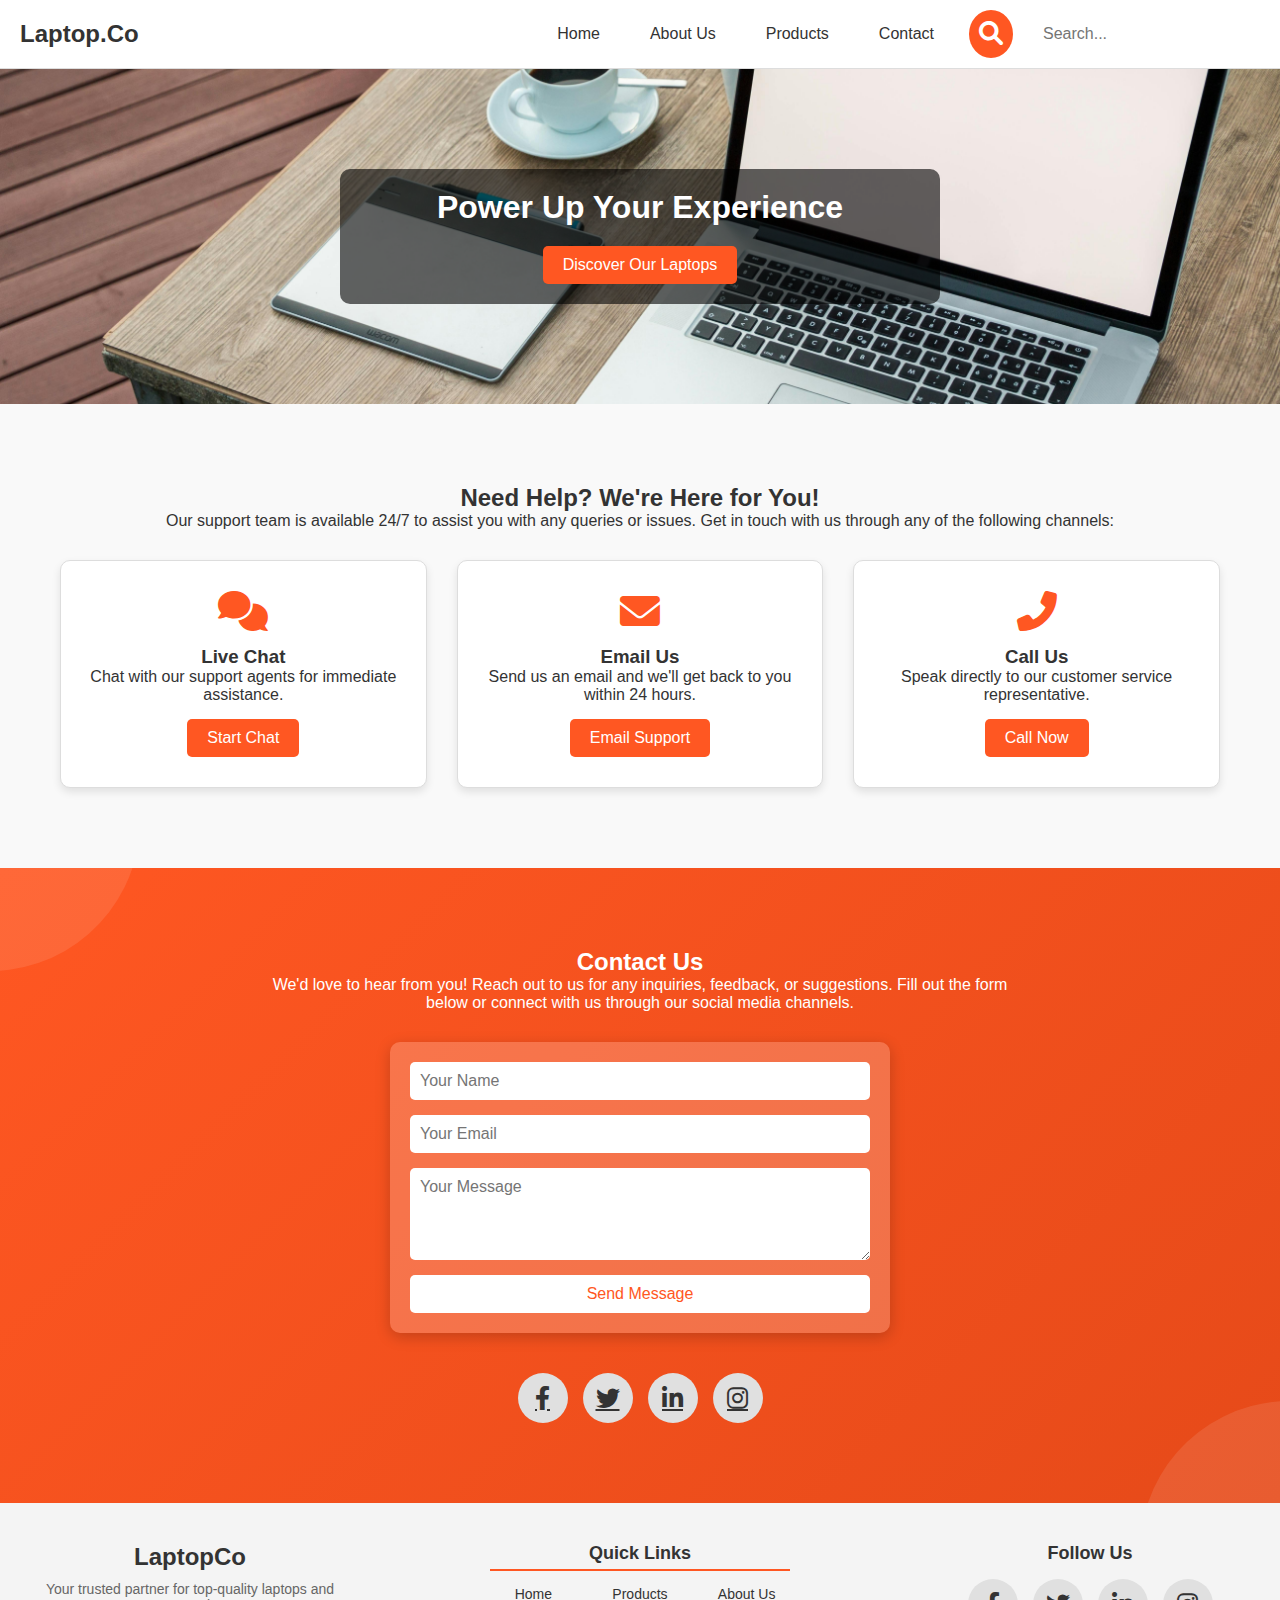
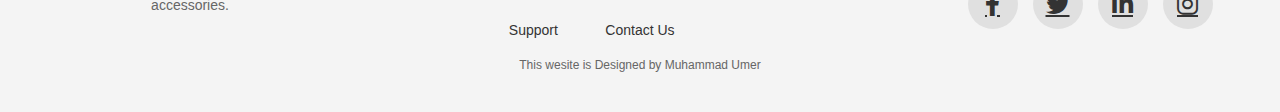
<file: index.html>
<!DOCTYPE html>
<html lang="en">
<head>
    <meta charset="UTF-8">
    <meta name="viewport" content="width=device-width, initial-scale=1.0">
    <title>Laptop.Co</title>
    <link rel="stylesheet" href="styles.css">
    <!-- Font Awesome for icons -->
    <link rel="stylesheet" href="https://cdnjs.cloudflare.com/ajax/libs/font-awesome/6.0.0-beta3/css/all.min.css">
</head>
<body>
    <header class="header">
        <div class="header-content">
            <h1 class="logo">Laptop.Co</h1>
            <button class="menu-button" onclick="toggleMenu()">
                <i class="fas fa-bars"></i>
            </button>
            <div class="nav">
                <ul>
                    <li><a href="index.html">Home</a></li>
                    <li><a href="about.html">About Us</a></li>
                    <li><a href="products.html">Products</a></li>
                    <li><a href="index.html">Contact</a></li>
                </ul>
                <button class="search-button" onclick="toggleSearchBar()">
                    <i class="fas fa-search"></i>
                </button>
                <div class="search-bar">
                    <input type="text" placeholder="Search...">
                </div>
            </div>
        </div>
    </header>

    <!-- Hero Section -->
    <section id="hero">
        <div class="hero-content">
            <h1>Power Up Your Experience</h1>
            <a href="products.html" class="cta-button">Discover Our Laptops</a>
        </div>
    </section>

  <!--Support Section -->
<section id="support" class="support-section">
    <div class="support-content">
        <h2>Need Help? We're Here for You!</h2>
        <p>Our support team is available 24/7 to assist you with any queries or issues. Get in touch with us through any of the following channels:</p>
        <div class="support-cards">
            <!-- Card 1: -->
            <div class="support-card">
                <i class="fas fa-comments support-icon"></i>
                <h3>Live Chat</h3>
                <p>Chat with our support agents for immediate assistance.</p>
                <a href="#" class="support-button">Start Chat</a>
            </div>
            <!-- Card 2: -->
            <div class="support-card">
                <i class="fas fa-envelope support-icon"></i>
                <h3>Email Us</h3>
                <p>Send us an email and we'll get back to you within 24 hours.</p>
                <a href="mailto:support@laptopco.com" class="support-button">Email Support</a>
            </div>
            <!-- Card 3: -->
            <div class="support-card">
                <i class="fas fa-phone-alt support-icon"></i>
                <h3>Call Us</h3>
                <p>Speak directly to our customer service representative.</p>
                <a href="tel:+123456789" class="support-button">Call Now</a>
            </div>
        </div>
    </div>
</section>


  <!--Contact Section -->
<section id="contact" class="contact-section">
    <div class="contact-content">
        <h2>Contact Us</h2>
        <p>We'd love to hear from you! Reach out to us for any inquiries, feedback, or suggestions. Fill out the form below or connect with us through our social media channels.</p>
        <div class="contact-form-container">
            <form class="contact-form">
                <input type="text" placeholder="Your Name" required>
                <input type="email" placeholder="Your Email" required>
                <textarea placeholder="Your Message" rows="4" required></textarea>
                <button type="submit" class="contact-button">Send Message</button>
            </form>
            <div class="contact-social">
                <a href="#" class="social-icon"><i class="fab fa-facebook-f"></i></a>
                <a href="#" class="social-icon"><i class="fab fa-twitter"></i></a>
                <a href="#" class="social-icon"><i class="fab fa-linkedin-in"></i></a>
                <a href="#" class="social-icon"><i class="fab fa-instagram"></i></a>
            </div>
        </div>
    </div>
</section>


 <!--Footer Section -->
<footer class="footer">
    <div class="footer-content">
        <div class="footer-logo">
            <h2>LaptopCo</h2>
            <p>Your trusted partner for top-quality laptops and accessories.</p>
        </div>
        <div class="footer-links">
            <h3>Quick Links</h3>
            <ul>
                <li><a href="index.html#hero">Home</a></li>
                <li><a href="products.html">Products</a></li>
                <li><a href="about.html">About Us</a></li>
                <li><a href="index.html#support">Support</a></li>
                <li><a href="index.html#contact">Contact Us</a></li>
            </ul>
        </div>
        <div class="footer-social">
            <h3>Follow Us</h3>
            <div class="social-icons">
                <a href="#" class="social-icon"><i class="fab fa-facebook-f"></i></a>
                <a href="#" class="social-icon"><i class="fab fa-twitter"></i></a>
                <a href="#" class="social-icon"><i class="fab fa-linkedin-in"></i></a>
                <a href="#" class="social-icon"><i class="fab fa-instagram"></i></a>
            </div>
        </div>
    </div>
    <div class="footer-bottom">
        <p>This wesite is Designed by Muhammad Umer</p>
    </div>
</footer>
<script>
    function toggleMenu() {
        document.querySelector('.nav').classList.toggle('active');
        document.querySelector('.search-bar').classList.remove('visible'); // Hide search bar when menu is toggled
    }

    function toggleSearchBar() {
        document.querySelector('.search-bar').classList.toggle('visible');
        document.querySelector('.nav').classList.remove('active'); // Hide menu when search bar is toggled
    }
</script>

    <!-- JavaScript -->
    <script src="script.js"></script>
</body>
</html>
</file>
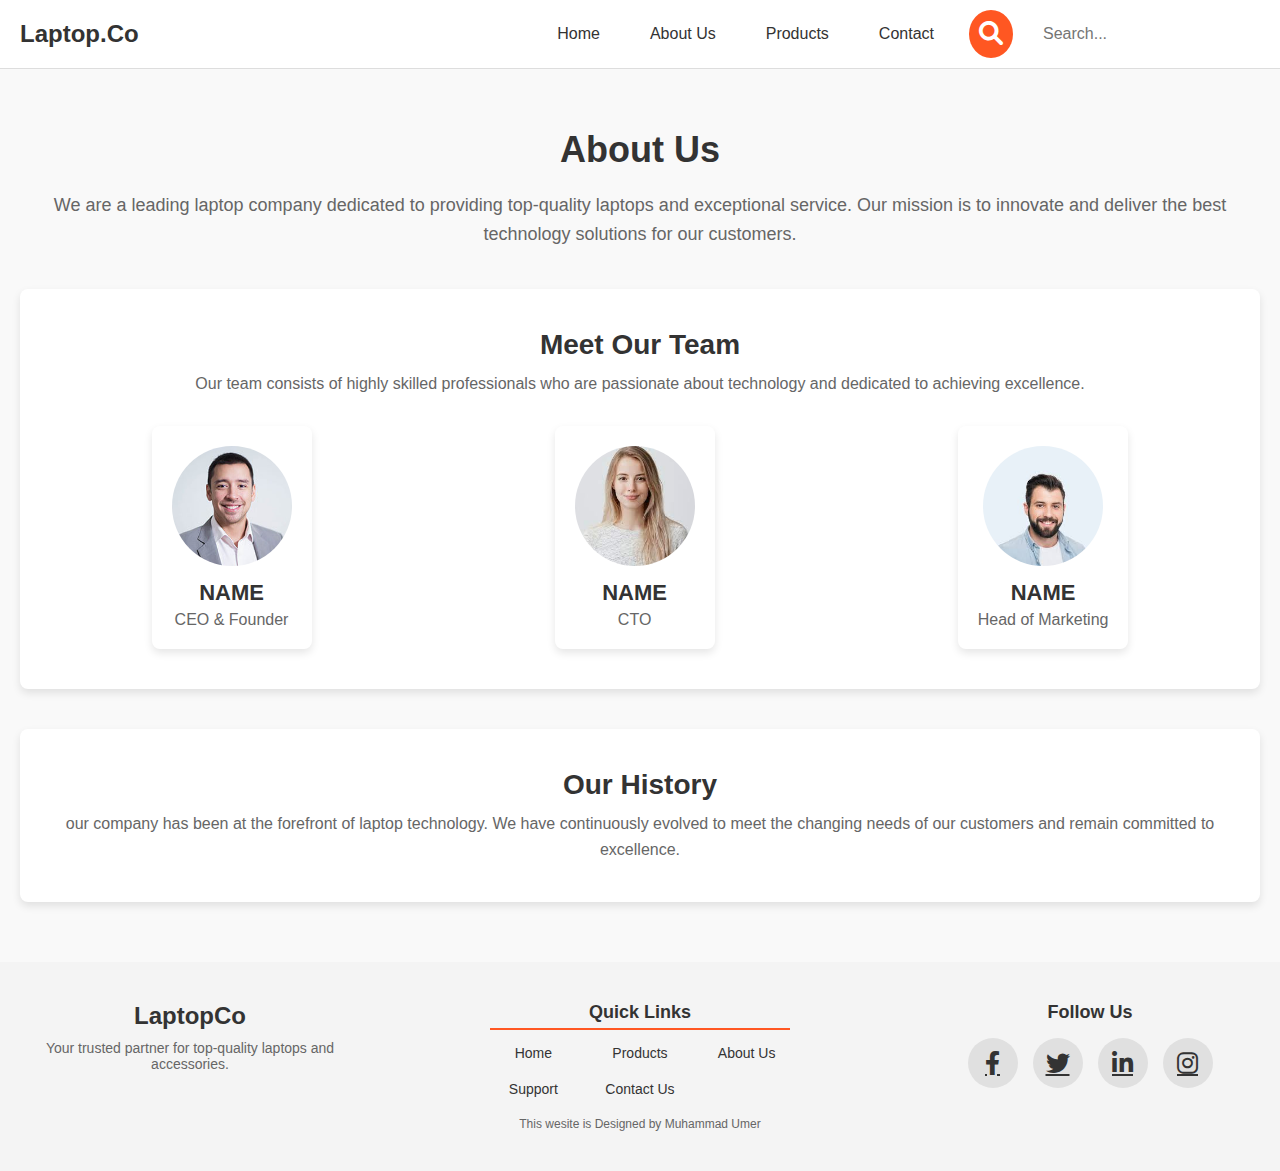
<file: about.html>
<!DOCTYPE html>
<html lang="en">
<head>
    <meta charset="UTF-8">
    <meta name="viewport" content="width=device-width, initial-scale=1.0">
    <title>About Us</title>
    <link rel="stylesheet" href="styles.css">
    <!-- Font Awesome for icons -->
    <link rel="stylesheet" href="https://cdnjs.cloudflare.com/ajax/libs/font-awesome/6.0.0-beta3/css/all.min.css">
</head>
<body>
    <header class="header">
        <div class="header-content">
            <h1 class="logo">Laptop.Co</h1>
            <button class="menu-button" onclick="toggleMenu()">
                <i class="fas fa-bars"></i>
            </button>
            <div class="nav">
                <ul>
                    <li><a href="index.html">Home</a></li>
                    <li><a href="about.html">About Us</a></li>
                    <li><a href="products.html">Products</a></li>
                    <li><a href="index.html">Contact</a></li>
                </ul>
                <button class="search-button" onclick="toggleSearchBar()">
                    <i class="fas fa-search"></i>
                </button>
                <div class="search-bar">
                    <input type="text" placeholder="Search...">
                </div>
            </div>
        </div>
    </header>

    <main>
        <section class="about">
            <div class="about-intro">
                <h2>About Us</h2>
                <p>We are a leading laptop company dedicated to providing top-quality laptops and exceptional service. Our mission is to innovate and deliver the best technology solutions for our customers.</p>
            </div>
            <div class="about-team">
                <div class="container">
                    <div class="team-intro">
                        <h3>Meet Our Team</h3>
                        <p>Our team consists of highly skilled professionals who are passionate about technology and dedicated to achieving excellence.</p>
                    </div>
                    <div class="team-members">
                        <div class="team-member">
                            <img src="/assets/images/team-1.jpg" alt="Team Member 1">
                            <h4>NAME</h4>
                            <p>CEO & Founder</p>
                        </div>
                        <div class="team-member">
                            <img src="/assets/images/images (7).jfif" alt="Team Member 2">
                            <h4>NAME</h4>
                            <p>CTO</p>
                        </div>
                        <div class="team-member">
                            <img src="/assets/images/images (5).jfif" alt="Team Member 3">
                            <h4>NAME</h4>
                            <p>Head of Marketing</p>
                        </div>
                    </div>
                </div>
            </div>
            <div class="about-history">
                <div class="container">
                    <h3>Our History</h3>
                    <p> our company has been at the forefront of laptop technology. We have continuously evolved to meet the changing needs of our customers and remain committed to excellence.</p>
                </div>
            </div>
        </section>
    </main>
  <!--Footer Section -->
<footer class="footer">
    <div class="footer-content">
        <div class="footer-logo">
            <h2>LaptopCo</h2>
            <p>Your trusted partner for top-quality laptops and accessories.</p>
        </div>
        <div class="footer-links">
            <h3>Quick Links</h3>
            <ul>
                <li><a href="index.html#hero">Home</a></li>
                <li><a href="products.html">Products</a></li>
                <li><a href="about.html">About Us</a></li>
                <li><a href="index.html#support">Support</a></li>
                <li><a href="index.html#contact">Contact Us</a></li>
            </ul>
        </div>
        <div class="footer-social">
            <h3>Follow Us</h3>
            <div class="social-icons">
                <a href="#" class="social-icon"><i class="fab fa-facebook-f"></i></a>
                <a href="#" class="social-icon"><i class="fab fa-twitter"></i></a>
                <a href="#" class="social-icon"><i class="fab fa-linkedin-in"></i></a>
                <a href="#" class="social-icon"><i class="fab fa-instagram"></i></a>
            </div>
        </div>
    </div>
    <div class="footer-bottom">
        <p>This wesite is Designed by Muhammad Umer</p>
    </div>
</footer>
<script>
    function toggleMenu() {
        document.querySelector('.nav').classList.toggle('active');
        document.querySelector('.search-bar').classList.remove('visible'); // Hide search bar when menu is toggled
    }

    function toggleSearchBar() {
        document.querySelector('.search-bar').classList.toggle('visible');
        document.querySelector('.nav').classList.remove('active'); // Hide menu when search bar is toggled
    }
</script>
<script src="script.js"></script>
</body>
</html>
</file>
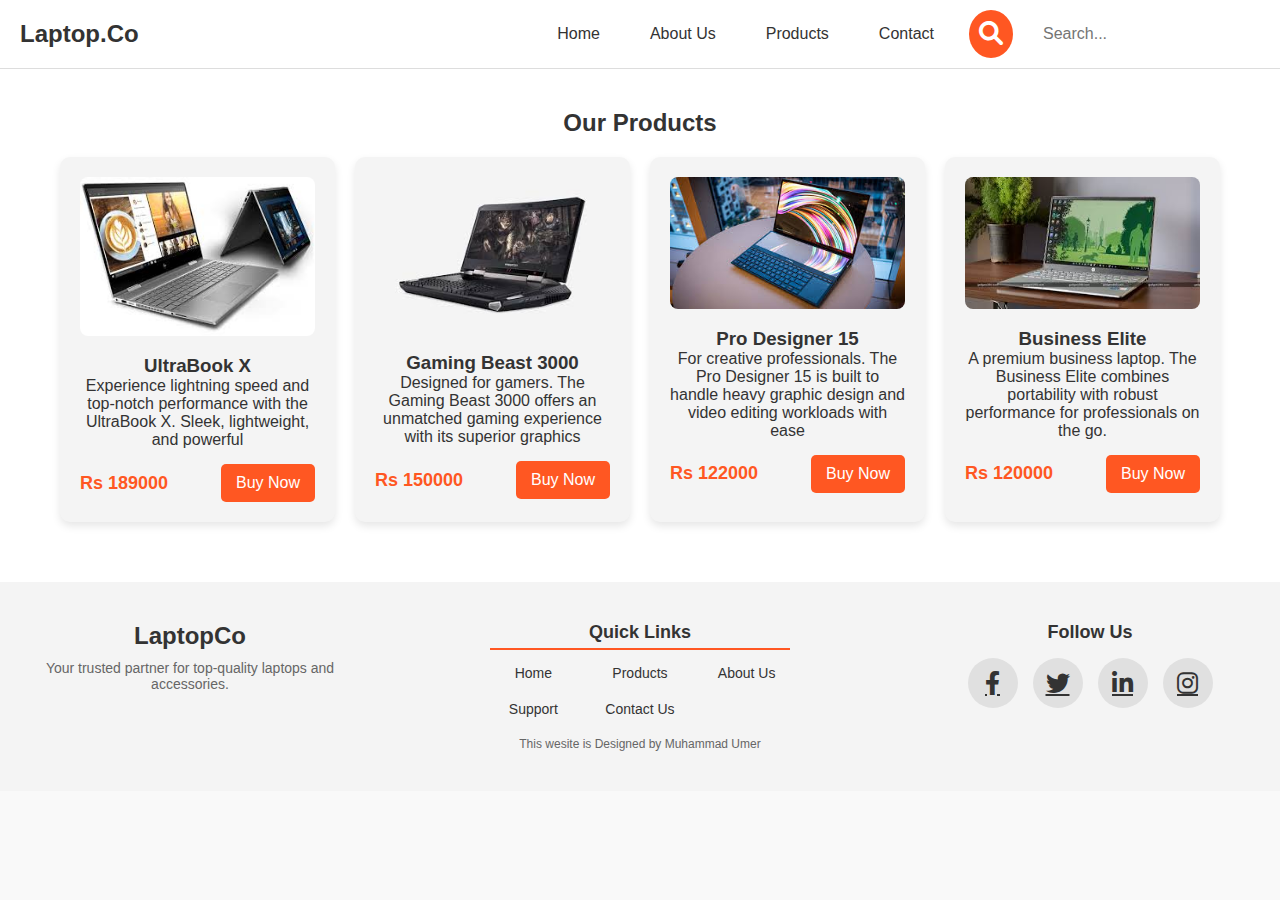
<file: products.html>
<!DOCTYPE html>
<html lang="en">
<head>
    <meta charset="UTF-8">
    <meta name="viewport" content="width=device-width, initial-scale=1.0">
    <title>Products</title>
    <link rel="stylesheet" href="styles.css">
    <!-- Font Awesome for icons -->
    <link rel="stylesheet" href="https://cdnjs.cloudflare.com/ajax/libs/font-awesome/6.0.0-beta3/css/all.min.css">
</head>
<body>
    <header class="header">
        <div class="header-content">
            <h1 class="logo">Laptop.Co</h1>
            <button class="menu-button" onclick="toggleMenu()">
                <i class="fas fa-bars"></i>
            </button>
            <div class="nav">
                <ul>
                    <li><a href="index.html">Home</a></li>
                    <li><a href="about.html">About Us</a></li>
                    <li><a href="products.html">Products</a></li>
                    <li><a href="index.html ">Contact</a></li>
                </ul>
                <button class="search-button" onclick="toggleSearchBar()">
                    <i class="fas fa-search"></i>
                </button>
                <div class="search-bar">
                    <input type="text" placeholder="Search...">
                </div>
            </div>
        </div>
    </header>


    <!-- Product Section -->
    <section id="products">
        <h2>Our Products</h2>
        <div class="product-grid">
            <!-- Product 1 -->
            <div class="product-card">
                <img src="assets/images/download (1).jfif" alt="Laptop 1" class="product-image">
                <h3>UltraBook X</h3>
                <p class="product-description">Experience lightning speed and top-notch performance with the UltraBook X. Sleek, lightweight, and powerful</p>
                <div class="product-details">
                    <span class="price">Rs 189000</span>
                    <a href="#" class="buy-now-button">Buy Now</a>
                </div>
            </div>

            <!-- Product 2 -->
            <div class="product-card">
                <img src="assets/images/download (3).jfif" alt="Laptop 2" class="product-image">
                <h3>Gaming Beast 3000</h3>
                <p class="product-description">Designed for gamers. The Gaming Beast 3000 offers an unmatched gaming experience with its superior graphics</p>
                <div class="product-details">
                    <span class="price">Rs 150000</span>
                    <a href="#" class="buy-now-button">Buy Now</a>
                </div>
            </div>

            <!-- Product 3 -->
            <div class="product-card">
                <img src="assets/images/download (2).jfif" alt="Laptop 3" class="product-image">
                <h3>Pro Designer 15</h3>
                <p class="product-description">For creative professionals. The Pro Designer 15 is built to handle heavy graphic design and video editing workloads with ease</p>
                <div class="product-details">
                    <span class="price">Rs 122000</span>
                    <a href="#" class="buy-now-button">Buy Now</a>
                </div>
            </div>

            <!-- Product 4 -->
            <div class="product-card">
                <img src="assets/images/images (4).jfif" alt="Laptop 4" class="product-image">
                <h3>Business Elite</h3>
                <p class="product-description">A premium business laptop. The Business Elite combines portability with robust performance for professionals on the go.</p>
                <div class="product-details">
                    <span class="price">Rs 120000</span>
                    <a href="#" class="buy-now-button">Buy Now</a>
                </div>
            </div>
        </div>
    </section>

  <!-- Footer Section -->
<footer class="footer">
    <div class="footer-content">
        <div class="footer-logo">
            <h2>LaptopCo</h2>
            <p>Your trusted partner for top-quality laptops and accessories.</p>
        </div>
        <div class="footer-links">
            <h3>Quick Links</h3>
            <ul>
                <li><a href="index.html#hero">Home</a></li>
                <li><a href="products.html">Products</a></li>
                <li><a href="about.html">About Us</a></li>
                <li><a href="index.html#support">Support</a></li>
                <li><a href="index.html#contact">Contact Us</a></li>
            </ul>
        </div>
        <div class="footer-social">
            <h3>Follow Us</h3>
            <div class="social-icons">
                <a href="#" class="social-icon"><i class="fab fa-facebook-f"></i></a>
                <a href="#" class="social-icon"><i class="fab fa-twitter"></i></a>
                <a href="#" class="social-icon"><i class="fab fa-linkedin-in"></i></a>
                <a href="#" class="social-icon"><i class="fab fa-instagram"></i></a>
            </div>
        </div>
    </div>
    <div class="footer-bottom">
        <p>This wesite is Designed by Muhammad Umer</p>
    </div>
</footer>
<script>
    function toggleMenu() {
        document.querySelector('.nav').classList.toggle('active');
        document.querySelector('.search-bar').classList.remove('visible'); // Hide search bar when menu is toggled
    }

    function toggleSearchBar() {
        document.querySelector('.search-bar').classList.toggle('visible');
        document.querySelector('.nav').classList.remove('active'); // Hide menu when search bar is toggled
    }
</script>
    <script src="script.js"></script>
</body>
</html>
</file>
<file: styles.css>
* {
    margin: 0;
    padding: 0;
    box-sizing: border-box;
    font-family: 'Arial', sans-serif;
}
body {
    font-family: Arial, sans-serif;
    margin: 0;
    padding: 0;
    color: #333;
    background-color: #f9f9f9;
}
.header {
    background-color: #ffffff;
    border-bottom: 1px solid #ddd;
    padding: 10px 0;
    position: relative;
}

.header-content {
    display: flex;
    justify-content: space-between;
    align-items: center;
    padding: 0 20px;
}

.logo {
    font-size: 24px;
    color: #333;
}

.menu-button {
    display: none; 
    background-color: #ff5722;
    color: #fff;
    border: none;
    padding: 10px;
    font-size: 24px;
    cursor: pointer;
    border-radius: 50%;
    transition: background-color 0.3s ease;
}

.menu-button:hover {
    background-color: #e64a19;
}

.nav {
    display: flex;
    align-items: center;
    gap: 20px;
    position: relative;
}

.nav ul {
    list-style: none;
    margin: 0;
    padding: 0;
    display: flex;
    gap: 20px;
}

.nav ul li {
    position: relative;
}

.nav ul li a {
    color: #333;
    text-decoration: none;
    font-size: 16px;
    font-weight: 500;
    padding: 10px 15px;
    display: inline-block;
    transition: color 0.3s ease, background-color 0.3s ease, transform 0.3s ease;
    border-radius: 4px;
}

.nav ul li a:hover {
    color: #fff;
    background-color: #ff5722; 
    transform: translateY(-3px); 
    box-shadow: 0 2px 6px rgba(0, 0, 0, 0.2); 
}


.search-button {
    background-color: #ff5722;
    color: #fff;
    border: none;
    padding: 10px;
    font-size: 24px;
    cursor: pointer;
    border-radius: 50%;
    transition: background-color 0.3s ease, transform 0.3s ease;
    position: relative;
}

.search-bar.visible {
    display: block; 
}

.search-bar input {
    border: none;
    padding: 10px;
    width: 100%;
    border-radius: 20px;
    box-sizing: border-box;
    font-size: 16px;
}

.search-bar input:focus {
    outline: none;
    box-shadow: 0 0 5px rgba(0, 0, 0, 0.2);
}



#hero {
    background-image: url('assets/images/pexels-pixabay-459653.jpg');
    background-size: cover;
    background-position: center;
    color: white;
    text-align: center;
    padding: 100px 20px;
    position: relative;
}

.hero-content {
    max-width: 600px;
    margin: auto;
    background: rgba(0, 0, 0, 0.6);
    padding: 20px;
    border-radius: 10px;
}

.cta-button {
    display: inline-block;
    margin-top: 20px;
    padding: 10px 20px;
    background-color: #ff5722;
    color: white;
    text-decoration: none;
    border-radius: 5px;
    transition: background-color 0.3s ease;
}

.cta-button:hover {
    background-color: #e64a19;
}



#products {
    background-color: #ffffff;
    padding: 40px 20px;
    text-align: center;
}

.product-grid {
    display: grid;
    grid-template-columns: repeat(auto-fit, minmax(250px, 1fr));
    gap: 20px;
    max-width: 1200px;
    margin: 0 auto;
    padding: 20px;
}

.product-card {
    background-color: #f4f4f4;
    border-radius: 10px;
    padding: 20px;
    box-shadow: 0 4px 8px rgba(0, 0, 0, 0.1);
    text-align: center;
    transition: transform 0.3s ease, box-shadow 0.3s ease;
}

.product-card:hover {
    transform: scale(1.05);
    box-shadow: 0 8px 16px rgba(0, 0, 0, 0.2);
}

.product-image {
    width: 100%;
    border-radius: 8px;
    margin-bottom: 15px;
}

.product-details {
    display: flex;
    justify-content: space-between;
    align-items: center;
    margin-top: 15px;
}

.price {
    font-size: 18px;
    color: #ff5722;
    font-weight: bold;
}

.buy-now-button {
    text-decoration: none;
    color: white;
    background-color: #ff5722;
    padding: 10px 15px;
    border-radius: 5px;
    transition: background-color 0.3s ease;
}

.buy-now-button:hover {
    background-color: #e64a19;
}

.support-section {
    background-color: #f9f9f9;
    padding: 60px 20px;
    text-align: center;
}

.support-content {
    max-width: 1200px;
    margin: auto;
    padding: 20px;
}

.support-cards {
    display: grid;
    grid-template-columns: repeat(auto-fit, minmax(250px, 1fr));
    gap: 30px;
    margin-top: 30px;
}

.support-card {
    background-color: #ffffff;
    border: 1px solid #ddd;
    border-radius: 10px;
    padding: 30px 20px;
    box-shadow: 0 4px 8px rgba(0, 0, 0, 0.1);
    transition: transform 0.3s ease, box-shadow 0.3s ease;
    text-align: center;
}

.support-card:hover {
    transform: translateY(-10px);
    box-shadow: 0 8px 16px rgba(0, 0, 0, 0.2);
}

.support-icon {
    font-size: 40px;
    color: #ff5722;
    margin-bottom: 15px;
}

.support-button {
    display: inline-block;
    text-decoration: none;
    color: white;
    background-color: #ff5722;
    padding: 10px 20px;
    border-radius: 5px;
    margin-top: 15px;
    transition: background-color 0.3s ease;
}

.support-button:hover {
    background-color: #e64a19;
}


.contact-section {
    background: linear-gradient(135deg, #ff5722, #e64a19);
    padding: 60px 20px;
    text-align: center;
    color: #fff;
    position: relative;
    overflow: hidden;
}

.contact-content {
    max-width: 800px;
    margin: auto;
    padding: 20px;
    position: relative;
    z-index: 1;
}

.contact-content::before {
    content: '';
    position: absolute;
    top: -50%;
    left: -50%;
    width: 300px;
    height: 300px;
    background: rgba(255, 255, 255, 0.1);
    border-radius: 50%;
    z-index: 0;
    transform: rotate(-30deg);
}

.contact-content::after {
    content: '';
    position: absolute;
    bottom: -50%;
    right: -50%;
    width: 300px;
    height: 300px;
    background: rgba(255, 255, 255, 0.1);
    border-radius: 50%;
    z-index: 0;
    transform: rotate(30deg);
}

.contact-form-container {
    display: flex;
    flex-direction: column;
    align-items: center;
    margin-top: 30px;
    position: relative;
    z-index: 1;
}

.contact-form {
    width: 100%;
    max-width: 500px;
    display: flex;
    flex-direction: column;
    gap: 15px;
    margin-bottom: 20px;
    background: rgba(255, 255, 255, 0.2);
    border-radius: 10px;
    padding: 20px;
    box-shadow: 0 4px 15px rgba(0, 0, 0, 0.2);
}

.contact-form input,
.contact-form textarea {
    width: 100%;
    padding: 10px;
    border: none;
    border-radius: 5px;
    font-size: 16px;
    outline: none;
    transition: border-color 0.3s ease;
}

.contact-form input:focus,
.contact-form textarea:focus {
    border: 2px solid #fff;
}

.contact-button {
    padding: 10px 20px;
    background-color: #fff;
    color: #ff5722;
    border: none;
    border-radius: 5px;
    cursor: pointer;
    font-size: 16px;
    transition: background-color 0.3s ease, transform 0.3s ease;
}

.contact-button:hover {
    background-color: #f1f1f1;
    transform: scale(1.05);
}

.contact-social {
    display: flex;
    gap: 15px;
    margin-top: 20px;
}

.social-icon {
    color: #fff;
    font-size: 24px;
    display: inline-flex;
    align-items: center;
    justify-content: center;
    width: 50px;
    height: 50px;
    border-radius: 50%;
    background: rgba(255, 255, 255, 0.2);
    transition: background 0.3s ease, transform 0.3s ease;
}

.social-icon:hover {
    background: #fff;
    color: #ff5722;
    transform: scale(1.1);
}


.about {
    padding: 60px 20px;
    background-color: #f9f9f9;
}

.about .container {
    max-width: 1200px;
    margin: 0 auto;
}

.about-intro {
    text-align: center;
    margin-bottom: 40px;
}

.about-intro h2 {
    font-size: 36px;
    color: #333;
    margin-bottom: 20px;
    font-weight: bold;
}

.about-intro p {
    font-size: 18px;
    color: #666;
    line-height: 1.6;
}

.about-team {
    background-color: #fff;
    padding: 40px 20px;
    border-radius: 8px;
    box-shadow: 0 4px 8px rgba(0, 0, 0, 0.1);
}

.team-intro {
    text-align: center;
    margin-bottom: 30px;
}

.team-intro h3 {
    font-size: 28px;
    color: #333;
    margin-bottom: 10px;
}

.team-intro p {
    font-size: 16px;
    color: #666;
    line-height: 1.6;
}

.team-members {
    display: flex;
    justify-content: space-around;
    flex-wrap: wrap;
    gap: 20px;
}

.team-member {
    text-align: center;
    max-width: 300px;
    background-color: #fff;
    padding: 20px;
    border-radius: 8px;
    box-shadow: 0 4px 8px rgba(0, 0, 0, 0.1);
    transition: transform 0.3s ease, box-shadow 0.3s ease;
}

.team-member:hover {
    transform: translateY(-5px);
    box-shadow: 0 6px 12px rgba(0, 0, 0, 0.2);
}

.team-member img {
    width: 120px;
    height: 120px;
    border-radius: 50%;
    margin-bottom: 10px;
    object-fit: cover;
}

.team-member h4 {
    font-size: 22px;
    color: #333;
    margin-bottom: 5px;
}

.team-member p {
    font-size: 16px;
    color: #666;
}

.about-history {
    background-color: #fff;
    padding: 40px 20px;
    border-radius: 8px;
    box-shadow: 0 4px 8px rgba(0, 0, 0, 0.1);
    margin-top: 40px;
}

.about-history h3 {
    font-size: 28px;
    color: #333;
    margin-bottom: 10px;
    text-align: center;
}

.about-history p {
    font-size: 16px;
    color: #666;
    line-height: 1.6;
    text-align: center;
}

.footer {
    background-color: #f4f4f4;
    color: #333;
    padding: 40px 20px;
    text-align: center;
}

.footer-content {
    max-width: 1200px;
    margin: auto;
    display: flex;
    justify-content: space-between;
    flex-wrap: wrap;
    gap: 30px;
}

.footer-logo {
    flex: 1;
    max-width: 300px;
}

.footer-logo h2 {
    font-size: 24px;
    margin-bottom: 10px;
}

.footer-logo p {
    font-size: 14px;
    color: #666;
}

.footer-links {
    flex: 1;
    max-width: 300px;
    text-align: center; 
}

.footer-links h3 {
    font-size: 18px;
    margin-bottom: 15px;
    border-bottom: 2px solid #ff5722;
    padding-bottom: 5px;
    color: #333;
}

.footer-links ul {
    list-style: none;
    padding: 0;
    margin: 0;
    display: grid;
    grid-template-columns: repeat(3, 1fr); 
    gap: 20px;
}

.footer-links ul li {
    transition: transform 0.3s ease;
}

.footer-links ul li:hover {
    transform: translateY(-5px);
}

.footer-links a {
    color: #333;
    text-decoration: none;
    font-size: 14px;
    font-weight: 500;
    display: block;
    transition: color 0.3s ease;
}

.footer-links a:hover {
    color: #ff5722;
}

.footer-links ul li:nth-child(4),
.footer-links ul li:nth-child(5) {
    grid-column: span 1; 
}

.footer-social {
    flex: 1;
    max-width: 300px;
    text-align: center;
}

.footer-social h3 {
    font-size: 18px;
    margin-bottom: 15px;
}

.social-icons {
    display: flex;
    justify-content: center;
    gap: 15px;
    margin-top: 10px;
}

.social-icon {
    color: #333;
    font-size: 24px;
    display: inline-flex;
    align-items: center;
    justify-content: center;
    width: 50px;
    height: 50px;
    border-radius: 50%;
    background-color: #e0e0e0;
    transition: background-color 0.3s ease, color 0.3s ease;
}

.social-icon:hover {
    background-color: #ff5722;
    color: #fff;
}

.footer-bottom {
    margin-top: 20px;
}

.footer-bottom p {
    font-size: 12px;
    color: #666;
}

@media (max-width: 768px) {
    .menu-button {
        display: block; 
    }

    .nav {
        display: none; 
        flex-direction: column;
        width: 100%;
        background-color: #ffffff;
        position: absolute;
        top: 60px; 
        right: 0;
        box-shadow: 0 4px 8px rgba(0, 0, 0, 0.1);
        padding: 20px;
        z-index: 1000;
    }

    .nav.active {
        display: flex; 
    }

    .nav ul {
        flex-direction: column;
        gap: 10px;
        margin: 0;
        padding: 0;
    }

    .search-bar {
        position: static; 
        margin-top: 20px;
        width: 100%; 
        border-radius: 20px;
    }

    .search-button {
        display: block;
        position: absolute;
        top: 15px;
        right: 20px;
        background-color: #ff5722;
        color: #fff;
        border: none;
        padding: 10px;
        font-size: 24px;
        cursor: pointer;
        border-radius: 50%;
        transition: background-color 0.3s ease;
    }
    

    .search-button:hover {
        background-color: #e64a19;
    }
}


@media (max-width: 768px) {
    .nav-list {
        flex-direction: column;
        gap: 10px;
    }
    .about-gallery {
        flex-direction: column;
    }
    .contact-info {
        flex-direction: column;
        gap: 20px;
    }
    .search-toggle {
        background: none;
        border: none;
        cursor: pointer;
        font-size: 20px;
    }
    
    .search-bar {
        display: none;
        position: absolute;
        top: 60px;
        right: 60px;
        width: 200px;
        background-color: #fff;
        border: 1px solid #ddd;
        padding: 10px;
        box-shadow: 0 4px 8px rgba(0, 0, 0, 0.1);
    }
    
    .search-bar.show {
        display: block;
    }
    
    .search-bar input {
        width: 100%;
        padding: 8px;
        border: none;
        outline: none;
        font-size: 16px;
    }
}

@media (max-width: 480px) {
    .header-content {
        flex-direction: column;
    }
    .navbar {
        margin: 10px 0;
    }
}
</file>
